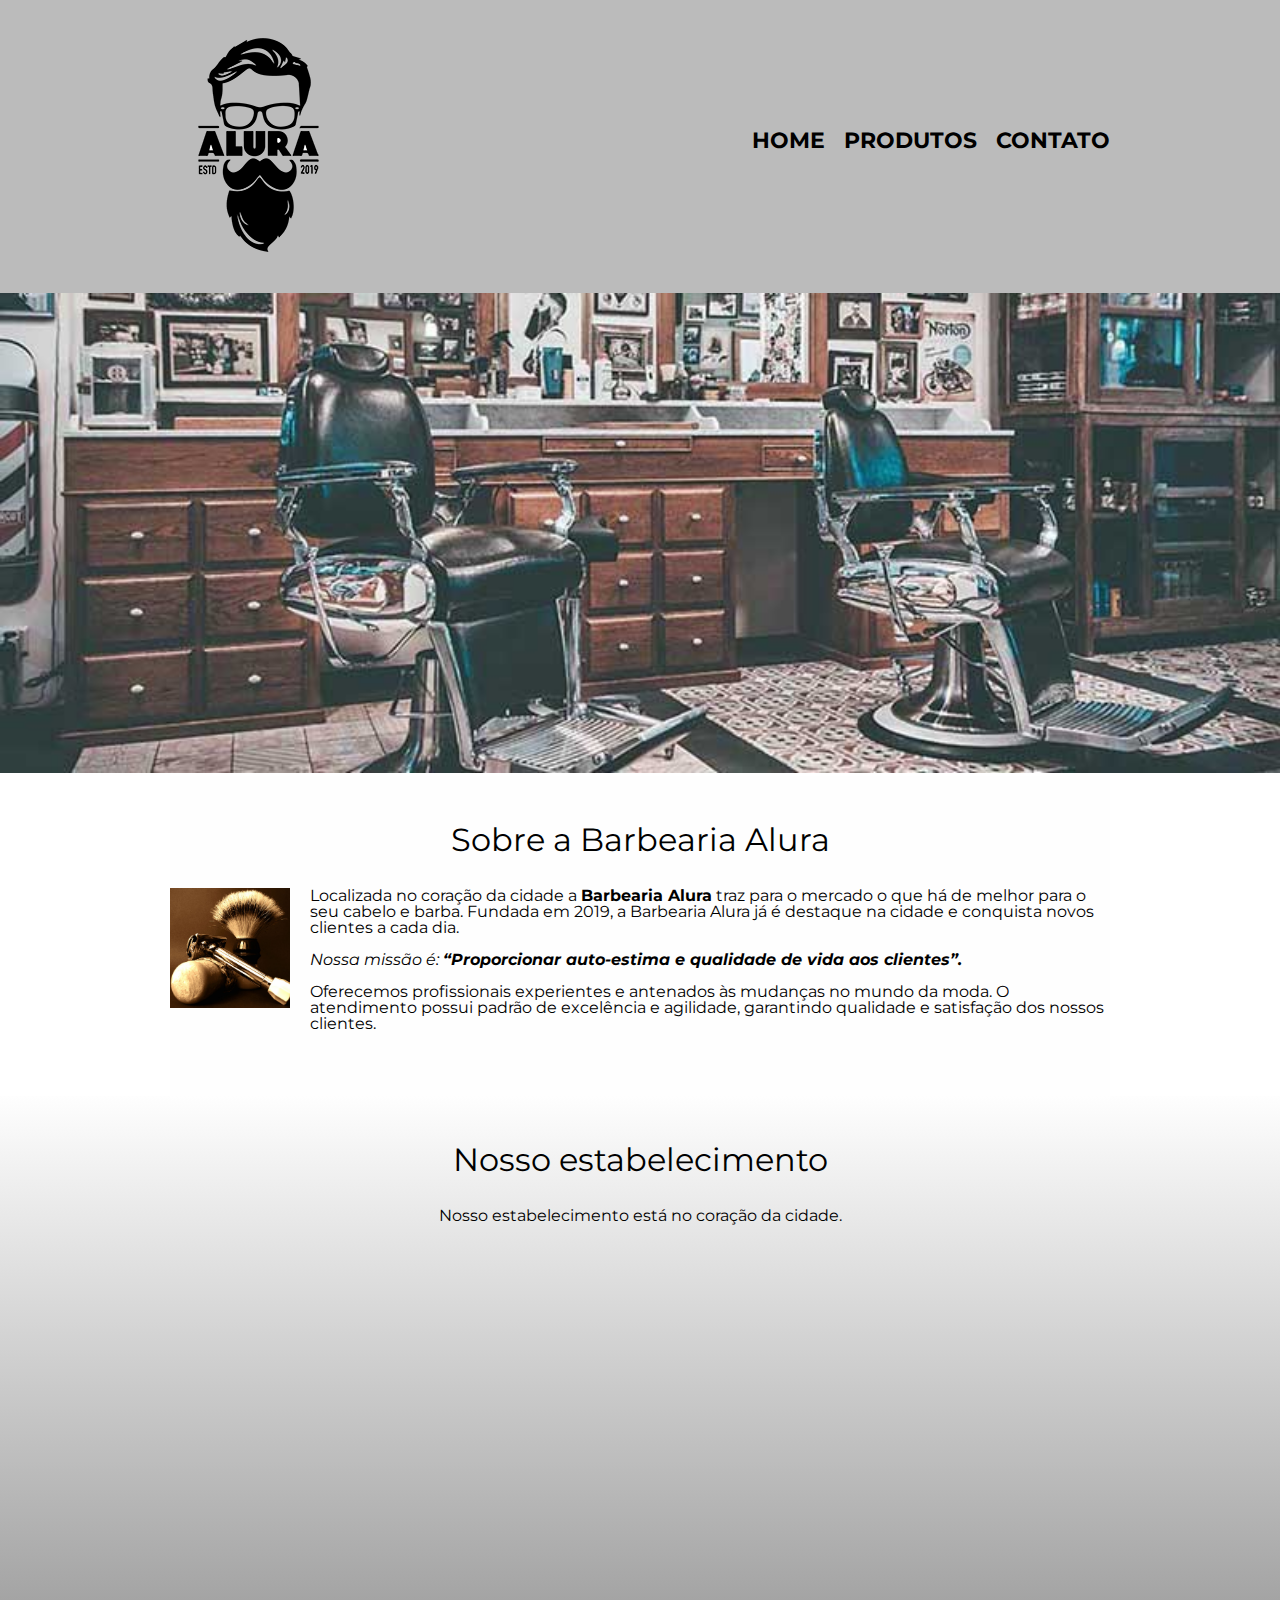
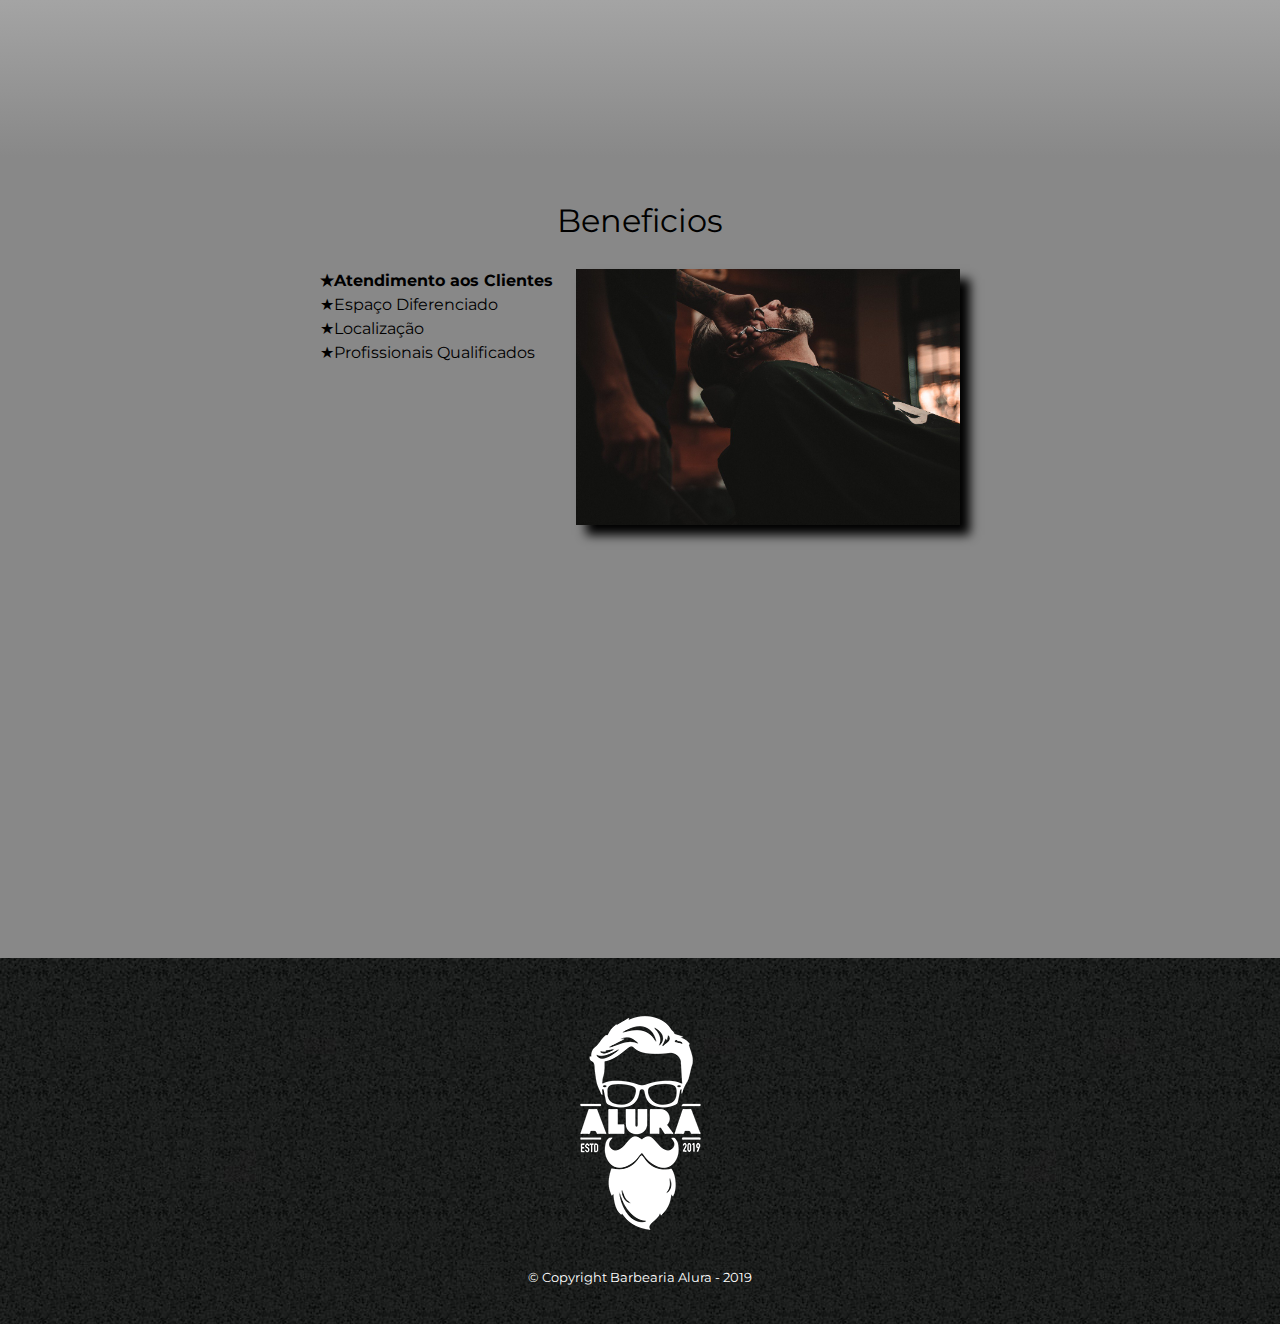
<file: index.html>
<!DOCTYPE html>
<html lang="pt-br">

<head>
    <meta charset="utf-8">
    <meta name="viewport" content="width=device-width">
    <title>Barbearia Alura</title>
    <link rel="stylesheet" href="reset.css">
    <link rel="stylesheet" href="style.css">
    <link href="https://fonts.googleapis.com/css?family=Montserrat&display=swap" rel="stylesheet">
</head>

<body>
    <header>
        <div class="caixa">
            <h1><img id="logo" src="logo.png"></h1>

            <nav>
                <ul>
                    <li><a href="index.html">home</a></li>
                    <li><a href="produtos.html">produtos</a></li>
                    <li><a href="contato.html">contato</a></li>
                </ul>
            </nav>
        </div>
        </h1>
    </header>

    <main>
        <image class="banner" src="banner.jpg">
            <section class="principal">
                <h2 class="titulo-principal">
                    Sobre a Barbearia Alura
                </h2>
                <img class="utensilios" src="utensilios.jpg" alt="Utensílios de um barbeiro.">
                <p>
                    Localizada no coração da cidade a <strong>Barbearia Alura</strong>
                    traz para o mercado o que há de melhor para o seu cabelo e barba.
                    Fundada em 2019, a Barbearia Alura já é destaque na cidade e
                    conquista novos clientes a cada dia.
                </p>

                <p id="aumenta_fonte">
                    <em>
                        Nossa missão é: <strong>“Proporcionar auto-estima e qualidade de vida
                            aos clientes”. </strong>
                    </em>
                </p>

                <p>
                    Oferecemos profissionais experientes e antenados às mudanças no mundo
                    da moda. O atendimento possui padrão de excelência e agilidade,
                    garantindo qualidade e satisfação dos nossos clientes.
                </p>
            </section>

            <section class="mapa">
                <h3 class="titulo-principal">Nosso estabelecimento</h3>
                <p>Nosso estabelecimento está no coração da cidade.</p>
                <div class="mapa-conteudo">
                    <iframe
                        src="https://www.google.com/maps/embed?pb=!1m18!1m12!1m3!1d3656.441464102396!2d-46.63462888509861!3d-23.58849538466936!2m3!1f0!2f0!3f0!3m2!1i1024!2i768!4f13.1!3m3!1m2!1s0x94ce5a2b2ed7f3a1%3A0xab35da2f5ca62674!2sAlura%20-%20Escola%20Online%20de%20Tecnologia!5e0!3m2!1spt-BR!2sbr!4v1667501214356!5m2!1spt-BR!2sbr"
                        width="100%" height="450" style="border:0;" allowfullscreen="" loading="lazy"
                        referrerpolicy="no-referrer-when-downgrade"></iframe>
                </div>
            </section>

            <section class="beneficios">
                <h3 class="titulo-principal">
                    Beneficios
                </h3>
                <div class="conteudo-beneficios">
                    <ul class="lista-beneficios">
                        <li class="itens">Atendimento aos Clientes</li>
                        <li class="itens">Espaço Diferenciado</li>
                        <li class="itens">Localização</li>
                        <li class="itens">Profissionais Qualificados</li>
                    </ul><img src="beneficios.jpg" class="imagem-beneficios">
                </div>

                <div class="video">
                    <iframe width="100%" height="315" src="https://www.youtube.com/embed/wcVVXUV0YUY"
                        title="YouTube video player" frameborder="0"
                        allow="accelerometer; autoplay; clipboard-write; encrypted-media; gyroscope; picture-in-picture"
                        allowfullscreen></iframe>
                </div>
            </section>
    </main>

    <footer>
        <img src="logo-branco.png">
        <p class="copyright">&copy; Copyright Barbearia Alura - 2019</p>
    </footer>

</body>

</html>
</file>
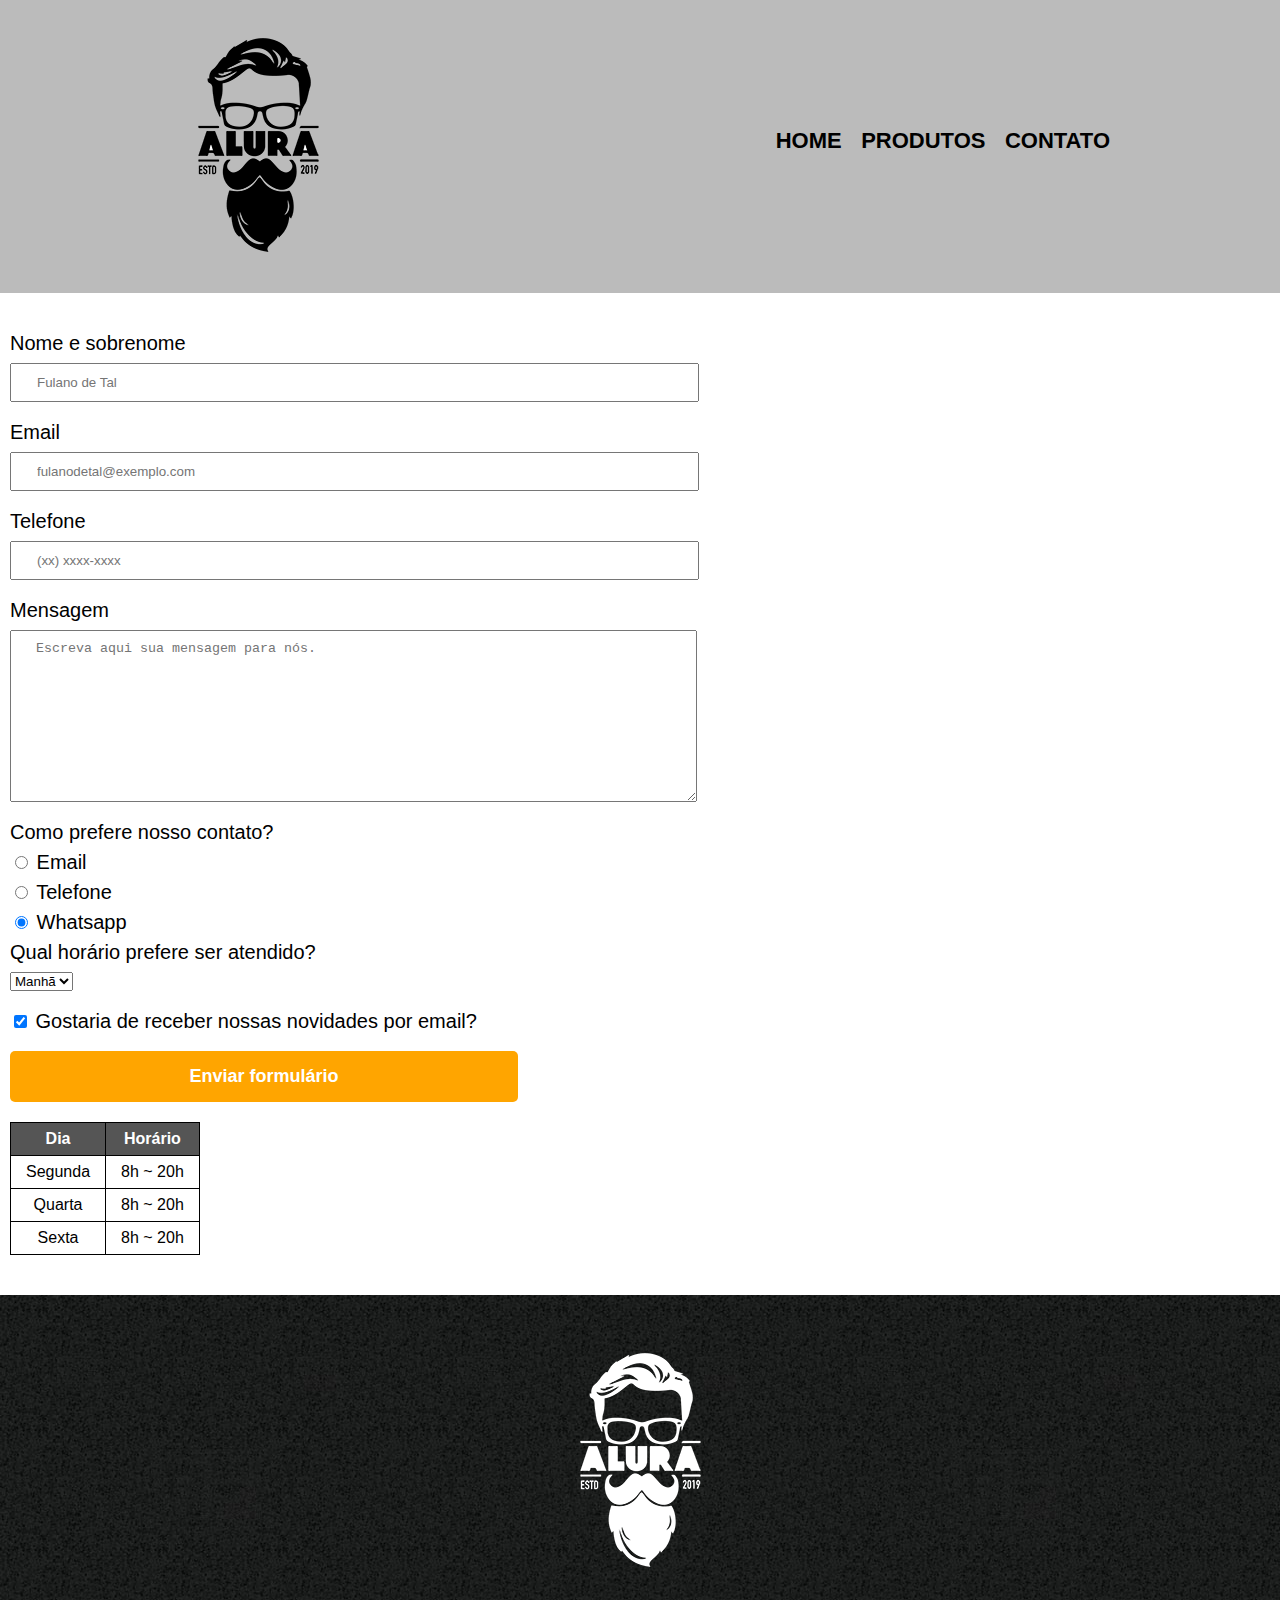
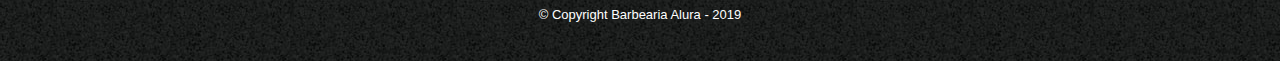
<file: contato.html>
<!DOCTYPE html>
<html lang="pt-br">

<head>
    <meta charset="UTF-8">
    <meta name="viewport" content="width=device-width">
    <title>Contato - Barbearia Alura</title>
    <link rel="stylesheet" href="reset.css">
    <link rel="stylesheet" href="style.css">
</head>

<body>
    <header>
        <div class="caixa">
            <h1><img id="logo" src="logo.png" alt="Logo da Barbearia Alura"></h1>

            <nav>
                <ul>
                    <li><a href="index.html">home</a></li>
                    <li><a href="produtos.html">produtos</a></li>
                    <li><a href="contato.html">contato</a></li>
                </ul>
            </nav>
        </div>
    </header>

    <main>
        <div class="pag-contato">
            <form>
                <label for="nomesobrenome">Nome e sobrenome</label>
                <input type="text" id="nomesobrenome" class="input-padrao" required placeholder="Fulano de Tal">

                <label for="email">Email</label>
                <input type="email" id="email" class="input-padrao" required placeholder="fulanodetal@exemplo.com">

                <label for="telefone">Telefone</label>
                <input type="tel" id="telefone" class="input-padrao" required placeholder="(xx) xxxx-xxxx">

                <label id="mensagem">Mensagem</label>
                <textarea cols="70" rows="10" id="mensagem" class="input-padrao" required
                    placeholder="Escreva aqui sua mensagem para nós."></textarea>

                <fieldset>
                    <legend>Como prefere nosso contato?</legend>

                    <label for="radio-email">
                        <input type="radio" name="contato" value="email" id="radio-email">
                        Email
                    </label>

                    <label for="radio-telefone">
                        <input type="radio" name="contato" value="telefone" id="radio-telefone">
                        Telefone
                    </label>

                    <label for="radio-whatsapp">
                        <input type="radio" name="contato" value="email" id="radio-whatsapp" checked>
                        Whatsapp
                    </label>
                </fieldset>

                <fieldset>
                    <legend>Qual horário prefere ser atendido?</legend>
                    <select>
                        <option>Manhã</option>
                        <option>Tarde</option>
                        <option>Noite</option>
                    </select>
                </fieldset>

                <label class="checkbox">
                    <input type="checkbox" checked>
                    Gostaria de receber nossas novidades por email?
                </label>

                <input type="submit" value="Enviar formulário" class="enviar">

                <table>
                    <thead>
                        <tr>
                            <th>Dia</th>
                            <th>Horário</th>
                        </tr>
                    </thead>
                    <tbody>
                        <tr>
                            <th>Segunda</th>
                            <th>8h ~ 20h</th>
                        </tr>


                        <tr>
                            <th>Quarta</th>
                            <th>8h ~ 20h</th>
                        </tr>


                        <tr>
                            <th>Sexta</th>
                            <th>8h ~ 20h</th>
                        </tr>
                    </tbody>
                </table>
            </form>
        </div>
    </main>

    <footer>
        <img src="logo-branco.png" alt="Logo da Barbearia Alura">
        <p class="copyright">&copy; Copyright Barbearia Alura - 2019</p>
    </footer>
</body>

</html>
</file>
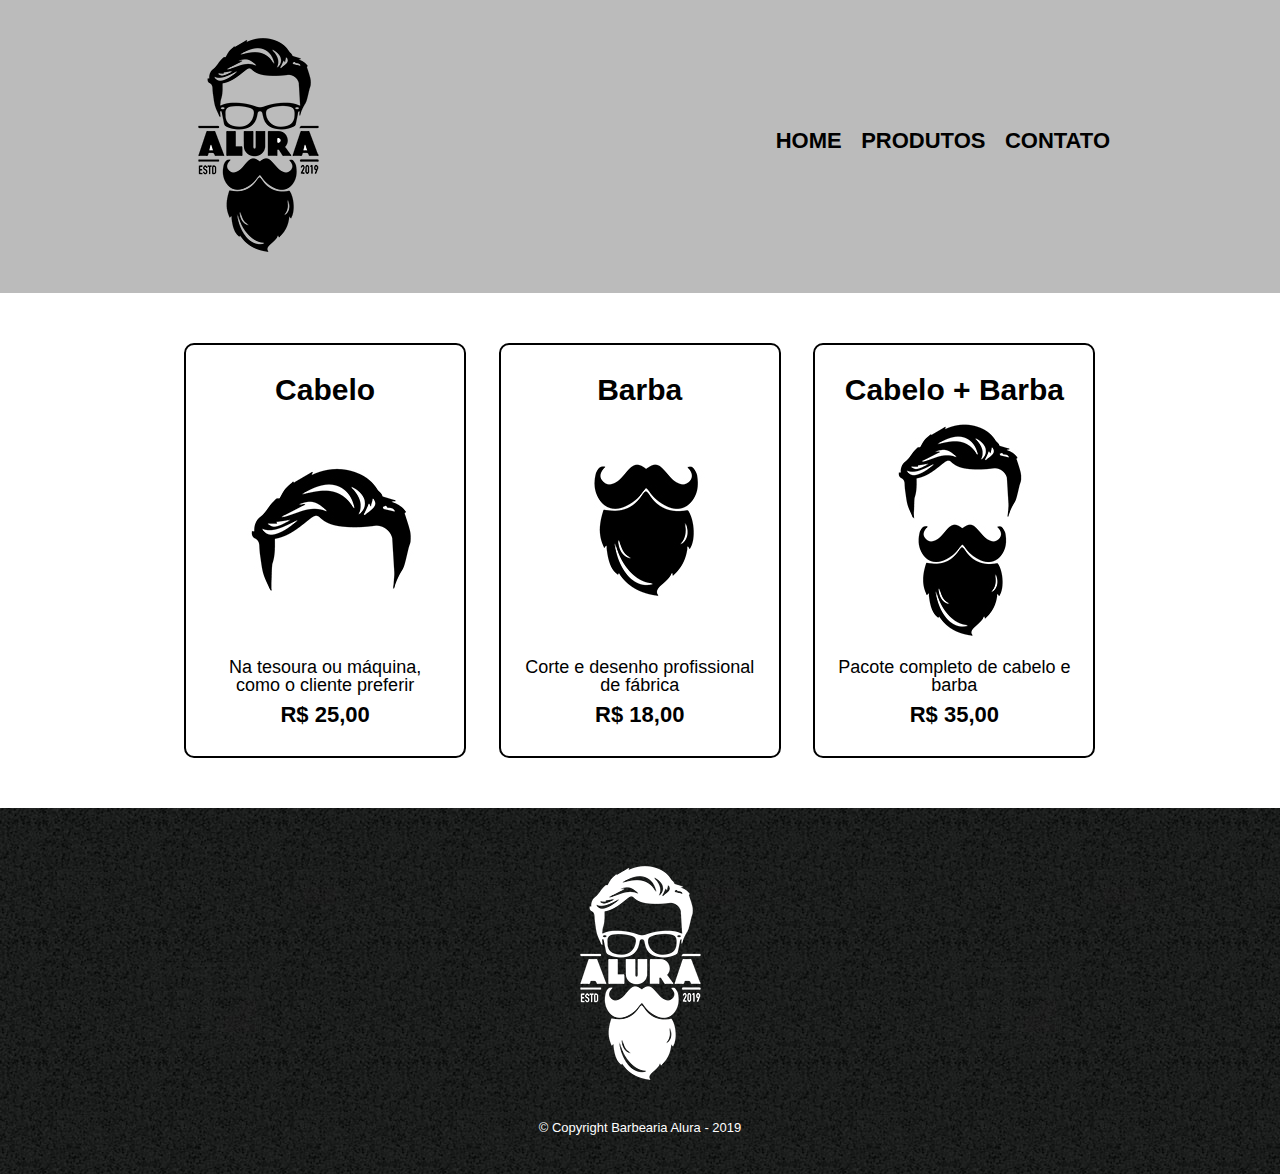
<file: produtos.html>
<!DOCTYPE html>
<html lang="pt-br">

<head>
    <meta charset="UTF-8">
    <meta name="viewport" content="width=device-width">
    <title>Produtos - Barbearia Alura</title>
    <link rel="stylesheet" href="reset.css">
    <link rel="stylesheet" href="style.css">
</head>

<body>
    <header>
        <div class="caixa">
            <h1><img id="logo" src="logo.png"></h1>

            <nav>
                <ul>
                    <li><a href="index.html">home</a></li>
                    <li><a href="produtos.html">produtos</a></li>
                    <li><a href="contato.html">contato</a></li>
                </ul>
            </nav>
        </div>
    </header>

    <main>
        <ul class="produtos">
            <li>
                <h2>Cabelo</h2>
                <img src="cabelo.jpg">
                <p class="produto-descricao">Na tesoura ou máquina, como o cliente preferir</p>
                <p class="produto-preco">R$ 25,00</p>
            </li>
            <li>
                <h2>Barba</h2>
                <img src="barba.jpg">
                <p class="produto-descricao">Corte e desenho profissional de fábrica</p>
                <p class="produto-preco">R$ 18,00</p>
            </li>
            <li>
                <h2>Cabelo + Barba</h2>
                <img src="cabelo+barba.jpg">
                <p class="produto-descricao">Pacote completo de cabelo e barba</p>
                <p class="produto-preco">R$ 35,00</p>
            </li>
    </main>

    <footer>
        <img src="logo-branco.png">
        <p class="copyright">&copy; Copyright Barbearia Alura - 2019</p>
    </footer>
</body>

</html>
</file>
<file: style.css>
body {
    font-family: 'Montserrat', sans-serif;
}

header {
    background-color: #BBBBBB;
    padding: 20px 0;
}

.caixa {
    position: relative;
    width: 940px;
    margin: 0 auto;
}

nav {
    position: absolute;
    top: 110px;
    right: 0;
}

nav li {
    display: inline;
    margin: 0 0 0 15px;
}

nav a {
    text-transform: uppercase;
    color: #000000;
    font-weight: bold;
    font-size: 22px;
    text-decoration: none;
}

nav a:hover {
    color: #C78C19;
    text-decoration: underline;
}

.produtos {
    width: 940px;
    margin: 0 auto;
    padding: 50px 0;
}

.produtos li {
    display: inline-block;
    text-align: center;
    vertical-align: top;
    width: 30%;
    padding: 30px 20px;
    box-sizing: border-box;
    margin: 0 1.5%;
    border: 2px solid #000000;
    border-radius: 10px
}

.produtos li:hover {
    border-color: #C78C19;
}

.produtos li:active {
    border-color: #088C19;
}

.produtos li:hover h2 {
    font-size: 34px
}

.produtos h2 {
    font-weight: bold;
    font-size: 30px;
}

.produto-descricao {
    font-size: 18px;
}

.produto-preco {
    font-size: 22px;
    font-weight: bold;
    margin-top: 10px;
}

footer {
    background: url(bg.jpg);
    text-align: center;
    padding: 40px 0;
}

.copyright {
    color: #FFFFFF;
    font-size: 13px;
    margin: 20px 0 0;
}

.pag-contato {
    padding-left: 10px
}

form {
    margin: 40px 0;
}

form label,
form legend {
    display: block;
    margin: 0 0 10px;
    font-size: 20px;
}

.input-padrao {
    display: block;
    margin: 0 0 20px;
    width: 50%;
    padding: 10px 25px;
}

.checkbox {
    margin: 20px 0;
}

.enviar {
    width: 40%;
    padding: 15px 0;
    background: orange;
    color: white;
    font-weight: bold;
    font-size: 18px;
    border: none;
    border-radius: 5px;
    transition: 1s all;
    cursor: pointer;
}

.enviar:hover {
    background: darkorange;
    transform: scale(1.2);
}

table {
    margin: 20px 0 40px;
}

thead {
    background: #555555;
    color: white;
    font-weight: bold;
}

td,
th {
    border: 1px solid #000000;
    padding: 8px 15px;
}

/*CSS da página principal */

.banner {
    width: 100%;
}

.principal {
    padding: 3em 0;
    background: #FEFEFE;
    width: 940px;
    margin: 0 auto;
}

.titulo-principal {
    text-align: center;
    font-size: 2em;
    margin: 0 0 1em;
    clear: left;
}

.principal p {
    margin: 0 0 1em;
}

.principal strong {
    font-weight: bold;
}

.principal em {
    font-style: italic;
}

.utensilios {
    width: 120px;
    float: left;
    margin: 0 20px 20px 0;
}

.mapa {
    padding: 3em 0;
    background: linear-gradient(#FEFEFE, #888888);
}

.mapa p {
    margin: 0 0 2em;
    text-align: center;
}

.mapa-conteudo {
    width: 940px;
    margin: 0 auto;
}

.beneficios {
    padding: 3em 0;
    background: #888888;
}

.conteudo-beneficios {
    width: 640px;
    margin: 0 auto;
}

.lista-beneficios {
    width: 40%;
    display: inline-block;
    vertical-align: top;
}

.itens {
    line-height: 1.5;
}

.itens:first-child {
    font-weight: bold;
}

.itens:before {
    content: "★";
}

.imagem-beneficios {
    width: 60%;
    opacity: 1;
    box-shadow: 10px 10px 10px 0 #000000;
    transition: 400ms;
}

.imagem-beneficios:hover {
    opacity: 0.3;
}

.video {
    width: 560px;
    margin: 2em auto;
}

@media screen and (max-width: 480px) {

    /*indedx.html - Responsivo*/

    .caixa,
    .principal,
    .mapa-conteudo,
    .conteudo-beneficios,
    .video {
        width: auto;
    }

    .principal {
        margin: 0 5px;
    }

    h1 {
        text-align: center;
    }

    nav {
        text-align: center;
        position: static;
    }

    .utensilios {
        margin-left:
    }

    .principal>p {
        text-align: justify;
    }

    .lista-beneficios,
    .imagem-beneficios {
        width: 100%;
    }

    /*produtos.html - Responsivo*/

    .produtos {
        width: 100%;
        padding: 50px 0 30px;
    }

    .produtos li {
        margin: 0 auto 20px;
        width: 80%;
        display: block;
    }

    /*contato.html - Responsivo*/
    label,
    legend {
        text-align: center;
    }

    fieldset {
        margin: 0 0 1em;
    }

    .enviar,
    select {
        display: block;
        margin: 0 auto;
    }

    .input-padrao,
    .enviar,
    table {
        margin: 0 auto 2em;
    }

}
</file>
